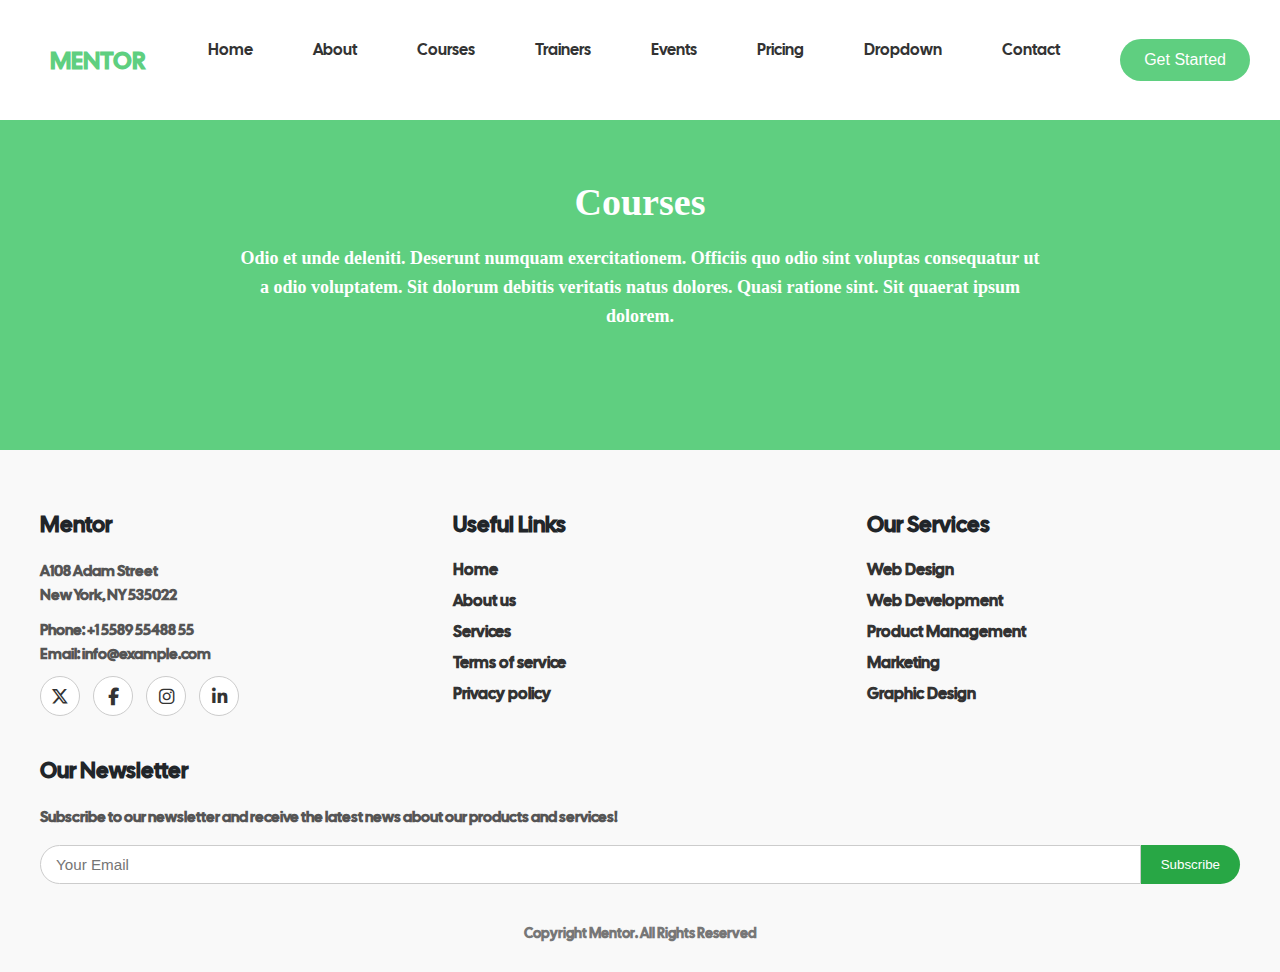
<file: courses.html>
<!DOCTYPE html>
<html lang="en">
<head>
    <meta charset="UTF-8">
    <meta name="viewport" content="width=device-width, initial-scale=1.0">
    <title>Courses</title>
    <link rel="stylesheet" href="./courses.css">
    <link rel="stylesheet" href="https://cdnjs.cloudflare.com/ajax/libs/font-awesome/6.5.0/css/all.min.css" />
</head>
<body>
    <div class="nav">
        <nav>
            <div class="logo">MENTOR</div>
            <ul class="nav-links">
                <li><a href="./index.html">Home</a></li>
                <li><a href="./about.html">About</a></li>
                <li><a href="./courses.html">Courses</a></li>
                <li><a href="./trainers.html">Trainers</a></li>
                <li><a href="./events.html">Events</a></li>
                <li><a href="./pricing.html">Pricing</a></li>
                <li><a href="#">Dropdown</a></li>
                <li><a href="#">Contact</a></li>
                <button class="get-started-btn">Get Started</button>
            </ul>
        </nav>
    </div>
    <section class="about-section">
        <div class="about-container">
            <h1>Courses</h1>
            <p>
                Odio et unde deleniti. Deserunt numquam exercitationem. Officiis quo odio sint voluptas 
                consequatur ut a odio voluptatem. Sit dolorum debitis veritatis natus dolores. 
                Quasi ratione sint. Sit quaerat ipsum dolorem.
            </p>
        </div>
    </section>

    <footer class="footer">
        <div class="footer-container">
          <div class="footer-col">
            <h3>Mentor</h3>
            <p>A108 Adam Street<br>New York, NY 535022</p>
            <p><strong>Phone:</strong> +1 5589 55488 55<br>
               <strong>Email:</strong> info@example.com</p>
            <div class="social-icons">
              <a href="#"><i class="fa-brands fa-x-twitter"></i></a>
              <a href="#"><i class="fa-brands fa-facebook-f"></i></a>
              <a href="#"><i class="fa-brands fa-instagram"></i></a>
              <a href="#"><i class="fa-brands fa-linkedin-in"></i></a>
            </div>
          </div>
          <div class="footer-col">
            <h4>Useful Links</h4>
            <ul>
              <li><a href="#">Home</a></li>
              <li><a href="#">About us</a></li>
              <li><a href="#">Services</a></li>
              <li><a href="#">Terms of service</a></li>
              <li><a href="#">Privacy policy</a></li>
            </ul>
          </div>
          <div class="footer-col">
            <h4>Our Services</h4>
            <ul>
              <li><a href="#">Web Design</a></li>
              <li><a href="#">Web Development</a></li>
              <li><a href="#">Product Management</a></li>
              <li><a href="#">Marketing</a></li>
              <li><a href="#">Graphic Design</a></li>
            </ul>
          </div>
          <div class="footer-col newsletter">
            <h4>Our Newsletter</h4>
            <p>Subscribe to our newsletter and receive the latest news about our products and services!</p>
            <form>
              <input type="email" placeholder="Your Email" required>
              <button type="submit">Subscribe</button>
            </form>
          </div>
        </div>
        <div class="footer-bottom">
          <p> Copyright <strong>Mentor</strong>. All Rights Reserved</p>
        </div>
      </footer>
</body>
</html>
</file>
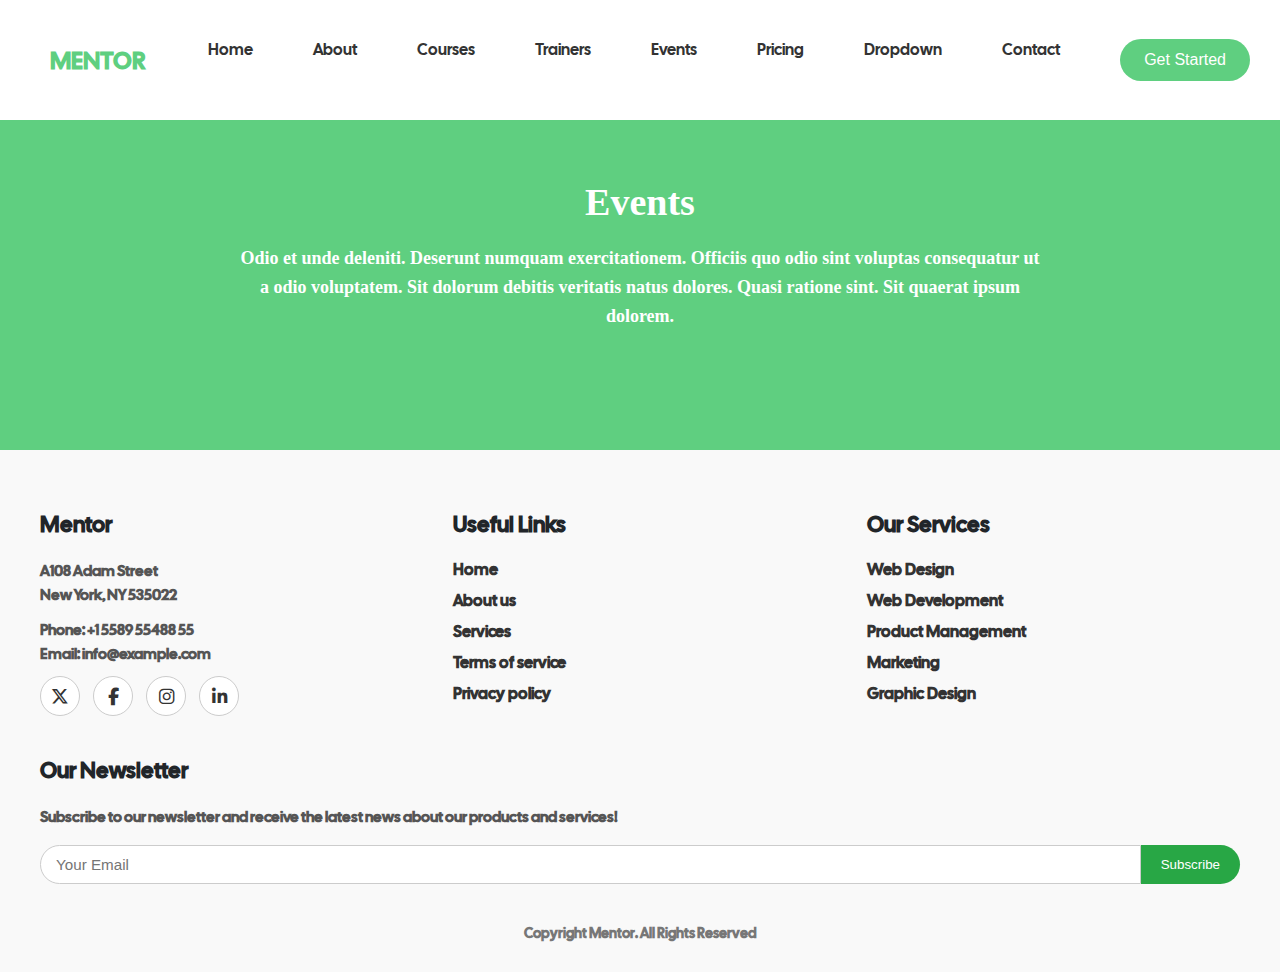
<file: events.html>
<!DOCTYPE html>
<html lang="en">
<head>
    <meta charset="UTF-8">
    <meta name="viewport" content="width=device-width, initial-scale=1.0">
    <title>Events</title>
    <link rel="stylesheet" href="./events.css">
    <link rel="stylesheet" href="https://cdnjs.cloudflare.com/ajax/libs/font-awesome/6.5.0/css/all.min.css" />
    <link rel="stylesheet" href="https://cdnjs.cloudflare.com/ajax/libs/font-awesome/6.7.2/css/all.min.css"
    integrity="sha512-Evv84Mr4kqVGRNSgIGL/F/aIDqQb7xQ2vcrdIwxfjThSH8CSR7PBEakCr51Ck+w+/U6swU2Im1vVX0SVk9ABhg=="
    crossorigin="anonymous" referrerpolicy="no-referrer" />
</head>
<body>
    <div class="nav">
        <nav>
            <div class="logo">MENTOR</div>
            <ul class="nav-links">
                <li><a href="./index.html">Home</a></li>
                <li><a href="./about.html">About</a></li>
                <li><a href="./courses.html">Courses</a></li>
                <li><a href="./trainers.html">Trainers</a></li>
                <li><a href="./events.html">Events</a></li>
                <li><a href="./pricing.html">Pricing</a></li>
                <li><a href="#">Dropdown</a></li>
                <li><a href="#">Contact</a></li>
                <button class="get-started-btn">Get Started</button>
            </ul>
        </nav>
    </div>
    <section class="about-section">
        <div class="about-container">
            <h1>Events</h1>
            <p>
                Odio et unde deleniti. Deserunt numquam exercitationem. Officiis quo odio sint voluptas 
                consequatur ut a odio voluptatem. Sit dolorum debitis veritatis natus dolores. 
                Quasi ratione sint. Sit quaerat ipsum dolorem.
            </p>
        </div>
    </section>

    <footer class="footer">
        <div class="footer-container">
          <div class="footer-col">
            <h3>Mentor</h3>
            <p>A108 Adam Street<br>New York, NY 535022</p>
            <p><strong>Phone:</strong> +1 5589 55488 55<br>
               <strong>Email:</strong> info@example.com</p>
            <div class="social-icons">
              <a href="#"><i class="fa-brands fa-x-twitter"></i></a>
              <a href="#"><i class="fa-brands fa-facebook-f"></i></a>
              <a href="#"><i class="fa-brands fa-instagram"></i></a>
              <a href="#"><i class="fa-brands fa-linkedin-in"></i></a>
            </div>
          </div>
          <div class="footer-col">
            <h4>Useful Links</h4>
            <ul>
              <li><a href="#">Home</a></li>
              <li><a href="#">About us</a></li>
              <li><a href="#">Services</a></li>
              <li><a href="#">Terms of service</a></li>
              <li><a href="#">Privacy policy</a></li>
            </ul>
          </div>
          <div class="footer-col">
            <h4>Our Services</h4>
            <ul>
              <li><a href="#">Web Design</a></li>
              <li><a href="#">Web Development</a></li>
              <li><a href="#">Product Management</a></li>
              <li><a href="#">Marketing</a></li>
              <li><a href="#">Graphic Design</a></li>
            </ul>
          </div>
          <div class="footer-col newsletter">
            <h4>Our Newsletter</h4>
            <p>Subscribe to our newsletter and receive the latest news about our products and services!</p>
            <form>
              <input type="email" placeholder="Your Email" required>
              <button type="submit">Subscribe</button>
            </form>
          </div>
        </div>
        <div class="footer-bottom">
          <p> Copyright <strong>Mentor</strong>. All Rights Reserved</p>
        </div>
      </footer>
</body>
</html>
</file>
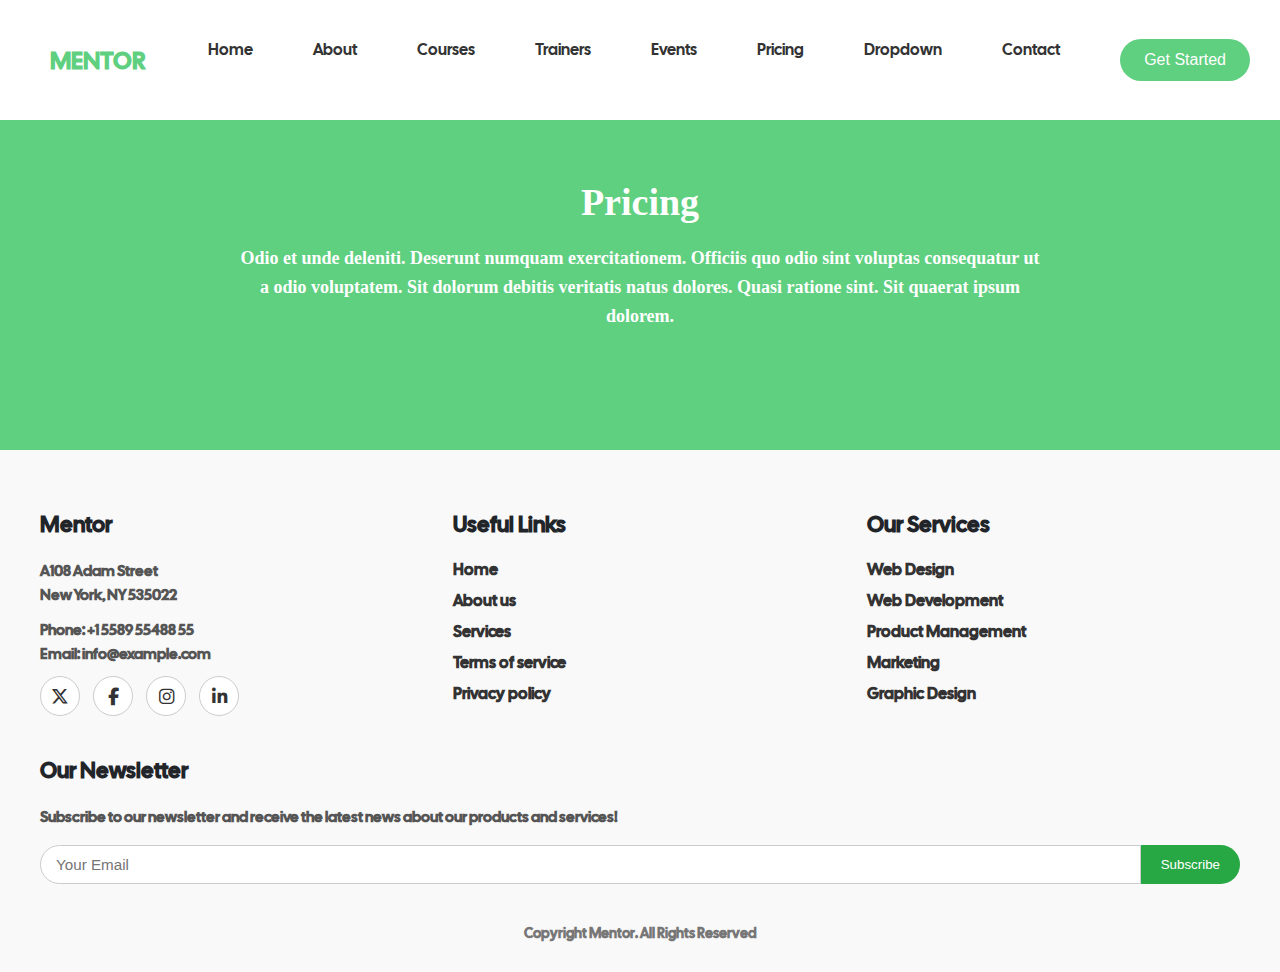
<file: pricing.html>
<!DOCTYPE html>
<html lang="en">
<head>
    <meta charset="UTF-8">
    <meta name="viewport" content="width=device-width, initial-scale=1.0">
    <title>Pricing</title>
    <link rel="stylesheet" href="./pricing.css">
    <link rel="stylesheet" href="https://cdnjs.cloudflare.com/ajax/libs/font-awesome/6.5.0/css/all.min.css" />
    <link rel="stylesheet" href="https://cdnjs.cloudflare.com/ajax/libs/font-awesome/6.7.2/css/all.min.css"
    integrity="sha512-Evv84Mr4kqVGRNSgIGL/F/aIDqQb7xQ2vcrdIwxfjThSH8CSR7PBEakCr51Ck+w+/U6swU2Im1vVX0SVk9ABhg=="
    crossorigin="anonymous" referrerpolicy="no-referrer" />
</head>
<body>
    <div class="nav">
        <nav>
            <div class="logo">MENTOR</div>
            <ul class="nav-links">
                <li><a href="./index.html">Home</a></li>
                <li><a href="./about.html">About</a></li>
                <li><a href="./courses.html">Courses</a></li>
                <li><a href="./trainers.html">Trainers</a></li>
                <li><a href="./events.html">Events</a></li>
                <li><a href="./pricing.html">Pricing</a></li>
                <li><a href="#">Dropdown</a></li>
                <li><a href="#">Contact</a></li>
                <button class="get-started-btn">Get Started</button>
            </ul>
        </nav>
    </div>
    <section class="about-section">
        <div class="about-container">
            <h1>Pricing</h1>
            <p>
                Odio et unde deleniti. Deserunt numquam exercitationem. Officiis quo odio sint voluptas 
                consequatur ut a odio voluptatem. Sit dolorum debitis veritatis natus dolores. 
                Quasi ratione sint. Sit quaerat ipsum dolorem.
            </p>
        </div>
    </section>

    <footer class="footer">
        <div class="footer-container">
          <div class="footer-col">
            <h3>Mentor</h3>
            <p>A108 Adam Street<br>New York, NY 535022</p>
            <p><strong>Phone:</strong> +1 5589 55488 55<br>
               <strong>Email:</strong> info@example.com</p>
            <div class="social-icons">
              <a href="#"><i class="fa-brands fa-x-twitter"></i></a>
              <a href="#"><i class="fa-brands fa-facebook-f"></i></a>
              <a href="#"><i class="fa-brands fa-instagram"></i></a>
              <a href="#"><i class="fa-brands fa-linkedin-in"></i></a>
            </div>
          </div>
          <div class="footer-col">
            <h4>Useful Links</h4>
            <ul>
              <li><a href="#">Home</a></li>
              <li><a href="#">About us</a></li>
              <li><a href="#">Services</a></li>
              <li><a href="#">Terms of service</a></li>
              <li><a href="#">Privacy policy</a></li>
            </ul>
          </div>
          <div class="footer-col">
            <h4>Our Services</h4>
            <ul>
              <li><a href="#">Web Design</a></li>
              <li><a href="#">Web Development</a></li>
              <li><a href="#">Product Management</a></li>
              <li><a href="#">Marketing</a></li>
              <li><a href="#">Graphic Design</a></li>
            </ul>
          </div>
          <div class="footer-col newsletter">
            <h4>Our Newsletter</h4>
            <p>Subscribe to our newsletter and receive the latest news about our products and services!</p>
            <form>
              <input type="email" placeholder="Your Email" required>
              <button type="submit">Subscribe</button>
            </form>
          </div>
        </div>
        <div class="footer-bottom">
          <p> Copyright <strong>Mentor</strong>. All Rights Reserved</p>
        </div>
      </footer>
</body>
</html>
</file>
<file: courses.css>
@import url('https://fonts.googleapis.com/css2?family=Cal+Sans&display=swap');
*{
    margin: 0;
    padding: 0;
    box-sizing: border-box;

}
body{
    background-color: #f0f0f0;
    height: 100vh;
    font-weight: 600;
}
.nav{
    font-family: 'Cal Sans', sans-serif;
    background-color: #fff;
    position: fixed;
    width: 100%;
    top: 0;
    left: 0;
    z-index: 200;
}
nav {
    height: 100px;
    margin: 10px;
    padding: 20px;
    display: flex;
    justify-content: space-between;
    align-items: center;
    padding: 10px 20px;
    background-color: #fff;
}

.nav-links {
    display: flex;
    gap: 30px;
    list-style: none;
}
.nav-links li a {
    text-decoration: none;
    color: #333;
    font-weight: 500;
    padding-right: 30px;
    cursor: pointer;
    transition: color 0.3s ease;
}
.nav-links li a:hover {
    color: #28a745;
}
.get-started-btn {
  background-color: #5fcf80; 
  color: white;
  padding: 12px 24px;
  border: none;
  border-radius: 30px;
  font-size: 16px;
  cursor: pointer;
  transition: all 0.3s ease;
}
.get-started-btn:hover {
  background-color: #76da7a;
}

.logo {
    font-size: 1.5rem;
    font-weight: bold;
    color: #5fcf80;
    padding-left: 20px;
}

.about-section {
    background-color: #5fcf80;
    padding: 100px 20px;
    color: white;
    text-align: center;
    height: 50vh;
}

.about-container h1 {
    font-size: 38px;
    font-weight: 700;
    margin-bottom: 20px;
    margin-top: 80px;
}

.about-container p {
    max-width: 800px;
    margin: 0 auto;
    font-size: 18px;
    line-height: 1.6;
}

.footer {
    background-color: #f9f9f9;
    padding: 60px 20px 30px;
    font-family: 'Cal Sans', sans-serif;
  }
  
  .footer-container {
    display: flex;
    flex-wrap: wrap;
    justify-content: space-between;
    gap: 40px;
    max-width: 1200px;
    margin: auto;
  }
  
  .footer-col {
    flex: 1 1 250px;
  }
  
  .footer-col h3, .footer-col h4 {
    font-size: 1.4rem;
    margin-bottom: 20px;
    color: #212529;
  }
  
  .footer-col p {
    margin-bottom: 10px;
    color: #555;
    font-size: 0.95rem;
    line-height: 1.6;
  }
  
  .footer-col ul {
    list-style: none;
    padding: 0;
  }
  
  .footer-col ul li {
    margin-bottom: 10px;
  }
  
  .footer-col ul li a {
    text-decoration: none;
    color: #333;
    transition: color 0.3s ease;
  }
  
  .footer-col ul li a:hover {
    color: #28a745;
  }
  
  .social-icons a {
    display: inline-block;
    width: 40px;
    height: 40px;
    line-height: 40px;
    margin-right: 10px;
    background-color: #fff;
    color: #333;
    border: 1px solid #ccc;
    border-radius: 50%;
    text-align: center;
    font-size: 1.1rem;
    transition: background 0.3s, color 0.3s;
  }
  
  .social-icons a:hover {
    background-color: #a09c9c;
    color: white;
    border: 2px solid #28a745;
  }
  
  .newsletter form {
    display: flex;
    max-width: 100%;
    margin-top: 15px;
  }
  
  .newsletter input[type="email"] {
    flex: 1;
    padding: 10px 15px;
    border-radius: 25px 0 0 25px;
    border: 1px solid #ccc;
    outline: none;
    font-size: 0.95rem;
  }
  
  .newsletter button {
    padding: 10px 20px;
    border: none;
    background-color: #28a745;
    color: white;
    border-radius: 0 25px 25px 0;
    cursor: pointer;
    transition: background 0.3s;
  }
  
  .newsletter button:hover {
    background-color: #218838;
  }
  
  .footer-bottom {
    text-align: center;
    margin-top: 40px;
    font-size: 0.9rem;
    color: #777;
  }
  
  .footer-bottom a {
    color: #28a745;
    text-decoration: none;
  }
  
  .footer-bottom a:hover {
    text-decoration: underline;
  }
</file>
<file: events.css>
@import url('https://fonts.googleapis.com/css2?family=Cal+Sans&display=swap');
*{
    margin: 0;
    padding: 0;
    box-sizing: border-box;

}
body{
    background-color: #f0f0f0;
    height: 100vh;
    font-weight: 600;
}
.nav{
    font-family: 'Cal Sans', sans-serif;
    background-color: #fff;
    position: fixed;
    width: 100%;
    top: 0;
    left: 0;
    z-index: 200;
}
nav {
    height: 100px;
    margin: 10px;
    padding: 20px;
    display: flex;
    justify-content: space-between;
    align-items: center;
    padding: 10px 20px;
    background-color: #fff;
}

.nav-links {
    display: flex;
    gap: 30px;
    list-style: none;
}
.nav-links li a {
    text-decoration: none;
    color: #333;
    font-weight: 500;
    padding-right: 30px;
    cursor: pointer;
    transition: color 0.3s ease;
}
.nav-links li a:hover {
    color: #28a745;
}
.get-started-btn {
  background-color: #5fcf80; 
  color: white;
  padding: 12px 24px;
  border: none;
  border-radius: 30px;
  font-size: 16px;
  cursor: pointer;
  transition: all 0.3s ease;
}
.get-started-btn:hover {
  background-color: #76da7a;
}

.logo {
    font-size: 1.5rem;
    font-weight: bold;
    color: #5fcf80;
    padding-left: 20px;
}

.about-section {
    background-color: #5fcf80;
    padding: 100px 20px;
    color: white;
    text-align: center;
    height: 50vh;
}

.about-container h1 {
    font-size: 38px;
    font-weight: 700;
    margin-bottom: 20px;
    margin-top: 80px;
}

.about-container p {
    max-width: 800px;
    margin: 0 auto;
    font-size: 18px;
    line-height: 1.6;
}

.footer {
    background-color: #f9f9f9;
    padding: 60px 20px 30px;
    font-family: 'Cal Sans', sans-serif;
  }
  
  .footer-container {
    display: flex;
    flex-wrap: wrap;
    justify-content: space-between;
    gap: 40px;
    max-width: 1200px;
    margin: auto;
  }
  
  .footer-col {
    flex: 1 1 250px;
  }
  
  .footer-col h3, .footer-col h4 {
    font-size: 1.4rem;
    margin-bottom: 20px;
    color: #212529;
  }
  
  .footer-col p {
    margin-bottom: 10px;
    color: #555;
    font-size: 0.95rem;
    line-height: 1.6;
  }
  
  .footer-col ul {
    list-style: none;
    padding: 0;
  }
  
  .footer-col ul li {
    margin-bottom: 10px;
  }
  
  .footer-col ul li a {
    text-decoration: none;
    color: #333;
    transition: color 0.3s ease;
  }
  
  .footer-col ul li a:hover {
    color: #28a745;
  }
  
  .social-icons a {
    display: inline-block;
    width: 40px;
    height: 40px;
    line-height: 40px;
    margin-right: 10px;
    background-color: #fff;
    color: #333;
    border: 1px solid #ccc;
    border-radius: 50%;
    text-align: center;
    font-size: 1.1rem;
    transition: background 0.3s, color 0.3s;
  }
  
  .social-icons a:hover {
    background-color: #a09c9c;
    color: white;
    border: 2px solid #28a745;
  }
  
  .newsletter form {
    display: flex;
    max-width: 100%;
    margin-top: 15px;
  }
  
  .newsletter input[type="email"] {
    flex: 1;
    padding: 10px 15px;
    border-radius: 25px 0 0 25px;
    border: 1px solid #ccc;
    outline: none;
    font-size: 0.95rem;
  }
  
  .newsletter button {
    padding: 10px 20px;
    border: none;
    background-color: #28a745;
    color: white;
    border-radius: 0 25px 25px 0;
    cursor: pointer;
    transition: background 0.3s;
  }
  
  .newsletter button:hover {
    background-color: #218838;
  }
  
  .footer-bottom {
    text-align: center;
    margin-top: 40px;
    font-size: 0.9rem;
    color: #777;
  }
  
  .footer-bottom a {
    color: #28a745;
    text-decoration: none;
  }
  
  .footer-bottom a:hover {
    text-decoration: underline;
  }
</file>
<file: pricing.css>
@import url('https://fonts.googleapis.com/css2?family=Cal+Sans&display=swap');
*{
    margin: 0;
    padding: 0;
    box-sizing: border-box;

}
body{
    background-color: #f0f0f0;
    height: 100vh;
    font-weight: 600;
}
.nav{
    font-family: 'Cal Sans', sans-serif;
    background-color: #fff;
    position: fixed;
    width: 100%;
    top: 0;
    left: 0;
    z-index: 200;
}
nav {
    height: 100px;
    margin: 10px;
    padding: 20px;
    display: flex;
    justify-content: space-between;
    align-items: center;
    padding: 10px 20px;
    background-color: #fff;
}

.nav-links {
    display: flex;
    gap: 30px;
    list-style: none;
}
.nav-links li a {
    text-decoration: none;
    color: #333;
    font-weight: 500;
    padding-right: 30px;
    cursor: pointer;
    transition: color 0.3s ease;
}
.nav-links li a:hover {
    color: #28a745;
}
.get-started-btn {
  background-color: #5fcf80; 
  color: white;
  padding: 12px 24px;
  border: none;
  border-radius: 30px;
  font-size: 16px;
  cursor: pointer;
  transition: all 0.3s ease;
}
.get-started-btn:hover {
  background-color: #76da7a;
}

.logo {
    font-size: 1.5rem;
    font-weight: bold;
    color: #5fcf80;
    padding-left: 20px;
}

.about-section {
    background-color: #5fcf80;
    padding: 100px 20px;
    color: white;
    text-align: center;
    height: 50vh;
}

.about-container h1 {
    font-size: 38px;
    font-weight: 700;
    margin-bottom: 20px;
    margin-top: 80px;
}

.about-container p {
    max-width: 800px;
    margin: 0 auto;
    font-size: 18px;
    line-height: 1.6;
}

.footer {
    background-color: #f9f9f9;
    padding: 60px 20px 30px;
    font-family: 'Cal Sans', sans-serif;
  }
  
  .footer-container {
    display: flex;
    flex-wrap: wrap;
    justify-content: space-between;
    gap: 40px;
    max-width: 1200px;
    margin: auto;
  }
  
  .footer-col {
    flex: 1 1 250px;
  }
  
  .footer-col h3, .footer-col h4 {
    font-size: 1.4rem;
    margin-bottom: 20px;
    color: #212529;
  }
  
  .footer-col p {
    margin-bottom: 10px;
    color: #555;
    font-size: 0.95rem;
    line-height: 1.6;
  }
  
  .footer-col ul {
    list-style: none;
    padding: 0;
  }
  
  .footer-col ul li {
    margin-bottom: 10px;
  }
  
  .footer-col ul li a {
    text-decoration: none;
    color: #333;
    transition: color 0.3s ease;
  }
  
  .footer-col ul li a:hover {
    color: #28a745;
  }
  
  .social-icons a {
    display: inline-block;
    width: 40px;
    height: 40px;
    line-height: 40px;
    margin-right: 10px;
    background-color: #fff;
    color: #333;
    border: 1px solid #ccc;
    border-radius: 50%;
    text-align: center;
    font-size: 1.1rem;
    transition: background 0.3s, color 0.3s;
  }
  
  .social-icons a:hover {
    background-color: #a09c9c;
    color: white;
    border: 2px solid #28a745;
  }
  
  .newsletter form {
    display: flex;
    max-width: 100%;
    margin-top: 15px;
  }
  
  .newsletter input[type="email"] {
    flex: 1;
    padding: 10px 15px;
    border-radius: 25px 0 0 25px;
    border: 1px solid #ccc;
    outline: none;
    font-size: 0.95rem;
  }
  
  .newsletter button {
    padding: 10px 20px;
    border: none;
    background-color: #28a745;
    color: white;
    border-radius: 0 25px 25px 0;
    cursor: pointer;
    transition: background 0.3s;
  }
  
  .newsletter button:hover {
    background-color: #218838;
  }
  
  .footer-bottom {
    text-align: center;
    margin-top: 40px;
    font-size: 0.9rem;
    color: #777;
  }
  
  .footer-bottom a {
    color: #28a745;
    text-decoration: none;
  }
  
  .footer-bottom a:hover {
    text-decoration: underline;
  }
</file>
